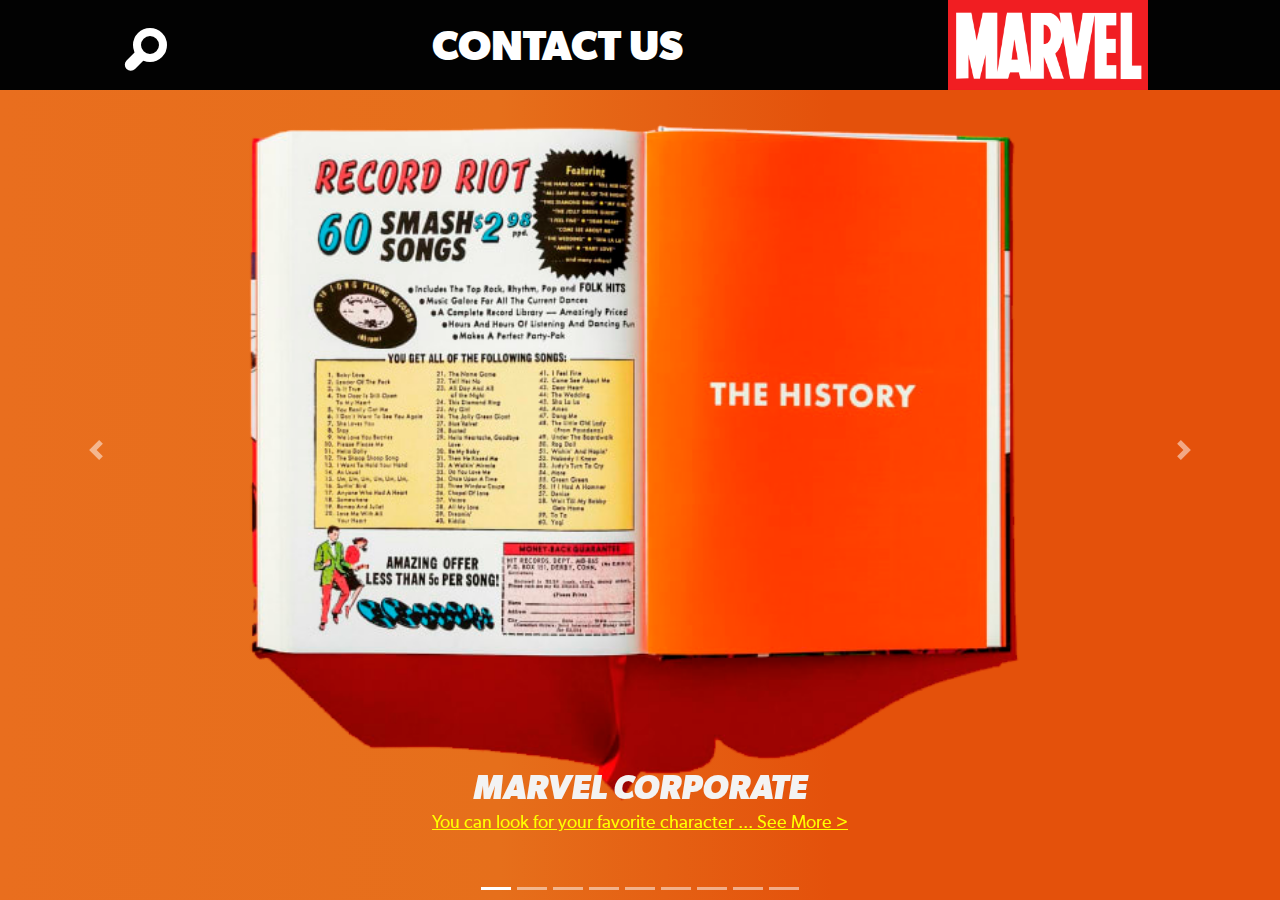
<file: index.html>
<!DOCTYPE html>
<html lang="en">
  <head>
    <meta charset="UTF-8" />
    <meta http-equiv="X-UA-Compatible" content="IE=edge" />
    <meta name="viewport" content="width=device-width, initial-scale=1.0" />
    <title>Document</title>
    <link
      rel="stylesheet"
      href="https://cdn.jsdelivr.net/npm/bootstrap@4.0.0/dist/css/bootstrap.min.css"
      integrity="sha384-Gn5384xqQ1aoWXA+058RXPxPg6fy4IWvTNh0E263XmFcJlSAwiGgFAW/dAiS6JXm"
      crossorigin="anonymous"
    />
    <link rel="stylesheet" href="./css/style.css" />
  </head>
  <body>
    <header>
      <div class="content-header">
        <a href="search.html"><div class="icone lupa"></div></a>
        <a href="contactUs.html"><h2>Contact us</h2></a>
        <img src="./img/marvel-logo.png" alt="" />
      </div>
    </header>
    <div
      id="carouselExampleIndicators"
      class="carousel slide"
      data-ride="carousel"
    >
      <ol class="carousel-indicators">
        <li
          data-target="#carouselExampleIndicators"
          data-slide-to="0"
          class="active"
        ></li>
        <li data-target="#carouselExampleIndicators" data-slide-to="1"></li>
        <li data-target="#carouselExampleIndicators" data-slide-to="2"></li>
        <li data-target="#carouselExampleIndicators" data-slide-to="3"></li>
        <li data-target="#carouselExampleIndicators" data-slide-to="4"></li>
        <li data-target="#carouselExampleIndicators" data-slide-to="5"></li>
        <li data-target="#carouselExampleIndicators" data-slide-to="6"></li>
        <li data-target="#carouselExampleIndicators" data-slide-to="7"></li>
        <li data-target="#carouselExampleIndicators" data-slide-to="8"></li>
      </ol>
      <div class="carousel-inner">
        <div class="carousel-item active">
          <a href="search.html"
            ><img
              class="d-block w-100"
              src="./img/history/png/slide1.png"
              alt="First slide"
          /></a>
        </div>
        <div class="carousel-item">
          <a href="search.html"
            ><img
              class="d-block w-100"
              src="./img/history/png/slide2.png"
              alt="Second slide"
          /></a>
        </div>
        <div class="carousel-item">
          <a href="search.html"
            ><img
              class="d-block w-100"
              src="./img/history/png/slide3.png"
              alt="Third slide"
          /></a>
        </div>
        <div class="carousel-item">
          <a href="search.html"
            ><img
              class="d-block w-100"
              src="./img/history/png/slide4.png"
              alt="Third slide"
          /></a>
        </div>
        <div class="carousel-item">
          <a href="search.html"
            ><img
              class="d-block w-100"
              src="./img/history/png/slide5.png"
              alt="Third slide"
          /></a>
        </div>
        <div class="carousel-item">
          <a href="search.html"
            ><img
              class="d-block w-100"
              src="./img/history/png/slide6.png"
              alt="Third slide"
          /></a>
        </div>
        <div class="carousel-item">
          <a href="search.html"
            ><img
              class="d-block w-100"
              src="./img/history/png/slide7.png"
              alt="Third slide"
          /></a>
        </div>
        <div class="carousel-item">
          <a href="search.html"
            ><img
              class="d-block w-100"
              src="./img/history/png/slide8.png"
              alt="Third slide"
          /></a>
        </div>
        <div class="carousel-item">
          <a href="search.html"
            ><img
              class="d-block w-100"
              src="./img/history/png/slide9.png"
              alt="Third slide"
          /></a>
        </div>
      </div>
      <div class="carousel-caption d-none d-md-block">
        <h5>MARVEL CORPORATE</h5>
        <a href="search.html"
          >You can look for your favorite character ... See More ></a
        >
      </div>
      <a
        class="carousel-control-prev"
        href="#carouselExampleIndicators"
        role="button"
        data-slide="prev"
      >
        <span class="carousel-control-prev-icon" aria-hidden="true"></span>
        <span class="sr-only">Previous</span>
      </a>
      <a
        class="carousel-control-next"
        href="#carouselExampleIndicators"
        role="button"
        data-slide="next"
      >
        <span class="carousel-control-next-icon" aria-hidden="true"></span>
        <span class="sr-only">Next</span>
      </a>
    </div>
    <script
      src="https://code.jquery.com/jquery-3.2.1.slim.min.js"
      integrity="sha384-KJ3o2DKtIkvYIK3UENzmM7KCkRr/rE9/Qpg6aAZGJwFDMVNA/GpGFF93hXpG5KkN"
      crossorigin="anonymous"
    ></script>
    <script
      src="https://cdn.jsdelivr.net/npm/popper.js@1.12.9/dist/umd/popper.min.js"
      integrity="sha384-ApNbgh9B+Y1QKtv3Rn7W3mgPxhU9K/ScQsAP7hUibX39j7fakFPskvXusvfa0b4Q"
      crossorigin="anonymous"
    ></script>
    <script
      src="https://cdn.jsdelivr.net/npm/bootstrap@4.0.0/dist/js/bootstrap.min.js"
      integrity="sha384-JZR6Spejh4U02d8jOt6vLEHfe/JQGiRRSQQxSfFWpi1MquVdAyjUar5+76PVCmYl"
      crossorigin="anonymous"
    ></script>
  </body>
</html>
</file>
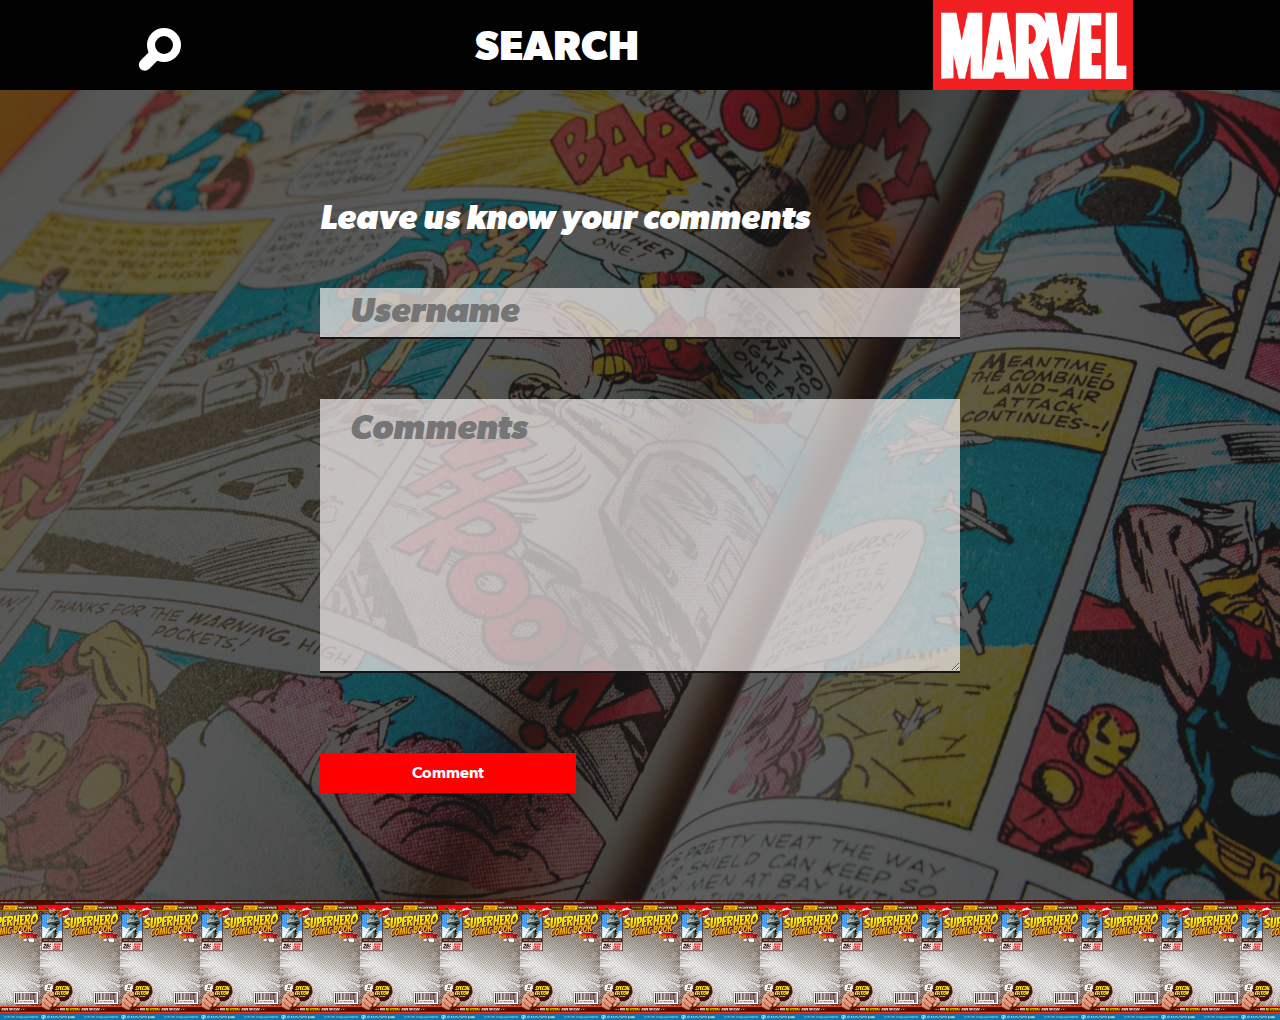
<file: contactUs.html>
<!DOCTYPE html>
<html lang="en">
  <head>
    <meta charset="UTF-8" />
    <meta http-equiv="X-UA-Compatible" content="IE=edge" />
    <meta name="viewport" content="width=device-width, initial-scale=1.0" />
    <title>Document</title>
    <link
      rel="stylesheet"
      href="https://cdn.jsdelivr.net/npm/bootstrap@4.0.0/dist/css/bootstrap.min.css"
      integrity="sha384-Gn5384xqQ1aoWXA+058RXPxPg6fy4IWvTNh0E263XmFcJlSAwiGgFAW/dAiS6JXm"
      crossorigin="anonymous"
    />
    <link rel="stylesheet" href="./css/style.css" />
  </head>
  <body class="form">
    <header>
      <div class="content-header">
        <a href="search.html"><div class="icone lupa"></div></a>
        <a href="search.html"><h2>search</h2></a>
        <a href="index.html"><img src="./img/marvel-logo.png" alt="" /></a>
      </div>
    </header>
    <section class="contact-us">
      <form action="" id="formComments">
        <h1>Leave us know your comments</h1>
        <input
          type="text"
          name="usename"
          id="user"
          placeholder="Username"
          required
        />
        <textarea
          name=""
          id="comment"
          cols="30"
          rows="5"
          placeholder="Comments"
          required
        ></textarea>
        <button type="submit">Comment</button>
      </form>
    </section>
    <section class="comments">
      <div class="content-comments">
        <!-- results comments -->
      </div>
    </section>
    <script
      src="https://code.jquery.com/jquery-3.2.1.slim.min.js"
      integrity="sha384-KJ3o2DKtIkvYIK3UENzmM7KCkRr/rE9/Qpg6aAZGJwFDMVNA/GpGFF93hXpG5KkN"
      crossorigin="anonymous"
    ></script>
    <script
      src="https://cdn.jsdelivr.net/npm/popper.js@1.12.9/dist/umd/popper.min.js"
      integrity="sha384-ApNbgh9B+Y1QKtv3Rn7W3mgPxhU9K/ScQsAP7hUibX39j7fakFPskvXusvfa0b4Q"
      crossorigin="anonymous"
    ></script>
    <script
      src="https://cdn.jsdelivr.net/npm/bootstrap@4.0.0/dist/js/bootstrap.min.js"
      integrity="sha384-JZR6Spejh4U02d8jOt6vLEHfe/JQGiRRSQQxSfFWpi1MquVdAyjUar5+76PVCmYl"
      crossorigin="anonymous"
    ></script>
    <script type="module" src="./js/comments.js"></script>
  </body>
</html>
</file>
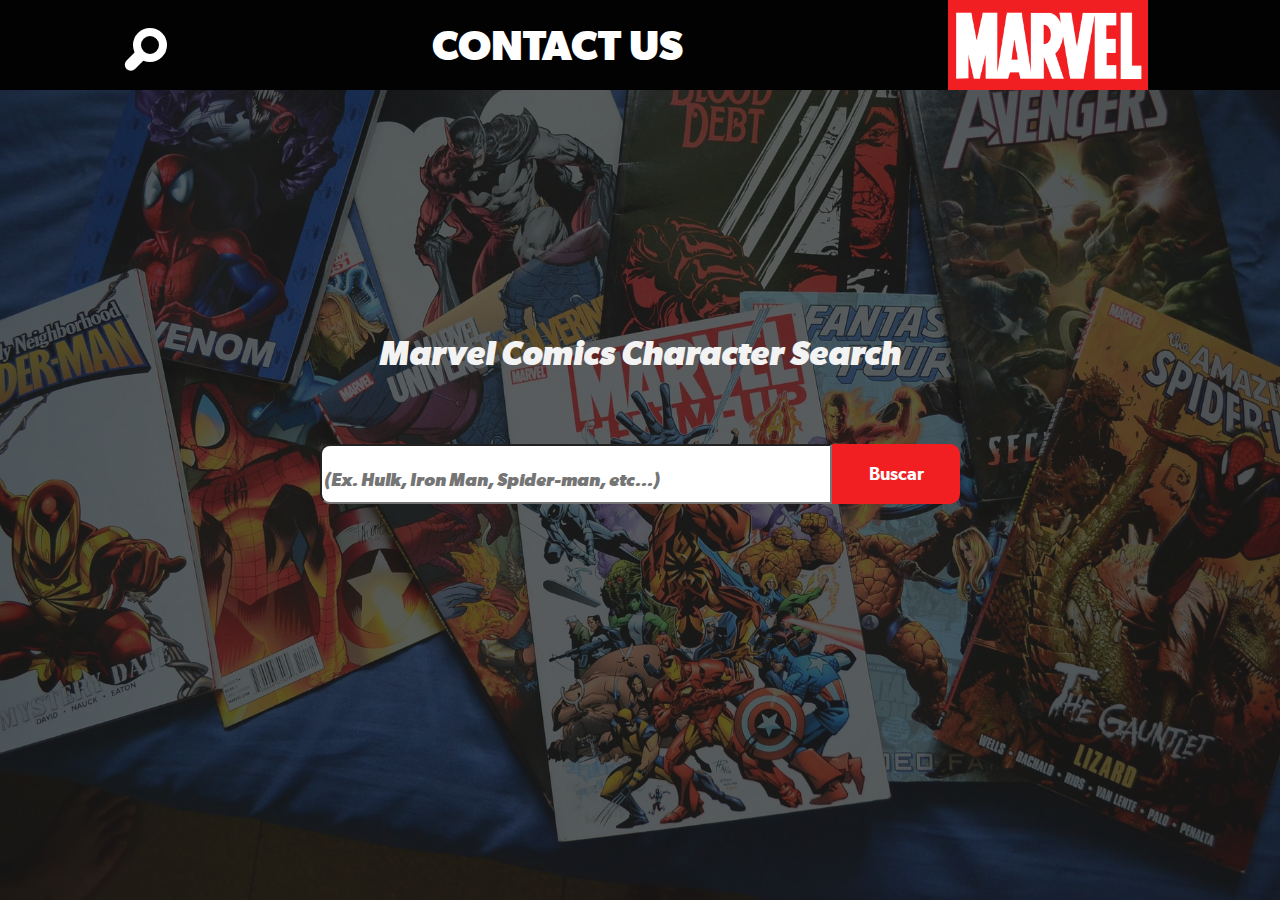
<file: search.html>
<!DOCTYPE html>
<html lang="en">
  <head>
    <meta charset="UTF-8" />
    <meta http-equiv="X-UA-Compatible" content="IE=edge" />
    <meta name="viewport" content="width=device-width, initial-scale=1.0" />
    <title>Document</title>
    <link
      rel="stylesheet"
      href="https://cdn.jsdelivr.net/npm/bootstrap@4.0.0/dist/css/bootstrap.min.css"
      integrity="sha384-Gn5384xqQ1aoWXA+058RXPxPg6fy4IWvTNh0E263XmFcJlSAwiGgFAW/dAiS6JXm"
      crossorigin="anonymous"
    />
    <link rel="stylesheet" href="./css/style.css" />
  </head>
  <body>
    <header>
      <div class="content-header">
        <a href="#search"><div class="icone lupa"></div></a>
        <a href="contactUs.html"><h2>Contact us</h2></a>
        <a href="index.html"><img src="./img/marvel-logo.png" alt="" /></a>
      </div>
    </header>
    <section class="search-section" id="search">
      <h1>Marvel Comics Character Search</h1>
      <form action="" class="search-form" id="heroForm">
        <input
          type="text"
          name="hero"
          id="hero"
          placeholder="(Ex. Hulk, Iron Man, Spider-man, etc...)"
        />
        <button type="submit">Buscar</button>
      </form>
      <div class="error">Ups!!..character not found, try again</div>
    </section>
    <main>
      <!-- results characters -->
    <script
      src="https://code.jquery.com/jquery-3.2.1.slim.min.js"
      integrity="sha384-KJ3o2DKtIkvYIK3UENzmM7KCkRr/rE9/Qpg6aAZGJwFDMVNA/GpGFF93hXpG5KkN"
      crossorigin="anonymous"
    ></script>
    <script
      src="https://cdn.jsdelivr.net/npm/popper.js@1.12.9/dist/umd/popper.min.js"
      integrity="sha384-ApNbgh9B+Y1QKtv3Rn7W3mgPxhU9K/ScQsAP7hUibX39j7fakFPskvXusvfa0b4Q"
      crossorigin="anonymous"
    ></script>
    <script
      src="https://cdn.jsdelivr.net/npm/bootstrap@4.0.0/dist/js/bootstrap.min.js"
      integrity="sha384-JZR6Spejh4U02d8jOt6vLEHfe/JQGiRRSQQxSfFWpi1MquVdAyjUar5+76PVCmYl"
      crossorigin="anonymous"
    ></script>
    <script type="module" src="../js/master.js"></script>
  </body>
</html>
</file>
<file: css/style.css>
@-webkit-viewport{width:device-width}@-moz-viewport{width:device-width}@-ms-viewport{width:device-width}@-o-viewport{width:device-width}@viewport{width:device-width}html,body,div,span,object,iframe,h1,h2,h3,h4,h5,h6,p,blockquote,pre,abbr,address,cite,code,del,dfn,em,img,ins,kbd,q,samp,small,strong,sub,sup,var,b,i,dl,dt,dd,ol,ul,li,fieldset,form,label,legend,table,caption,tbody,tfoot,thead,tr,th,td,article,aside,figure,footer,header,hgroup,menu,nav,section,time,mark,audio,video{margin:0;padding:0;border:0;outline:0;vertical-align:baseline;background:rgba(0,0,0,0);color:#1d1d1d}*,*::before,*::after{-webkit-box-sizing:border-box;-moz-box-sizing:border-box;-ms-box-sizing:border-box;-o-box-sizing:border-box;box-sizing:border-box}article,aside,details,figcaption,figure,footer,header,hgroup,main,nav,section,summary,audio,canvas,video{display:block}audio:not([controls]){display:none;height:0}[hidden],template{display:none}html{font-family:sans-serif;-ms-text-size-adjust:100%;-webkit-text-size-adjust:100%;-webkit-tap-highlight-color:rgba(0,0,0,0);height:100%}body{-webkit-overflow-scrolling:touch;position:relative}a{color:inherit;text-decoration:none}a:active,a:hover,a:focus{outline:0;color:inherit}h1,.h1,h2,.h2,h3,.h3,h4,.h4,h5,.h5,h6,.h6{margin:0;font-size:100%;font-weight:normal;text-rendering:optimizelegibility}h1 a,.h1 a,h2 a,.h2 a,h3 a,.h3 a,h4 a,.h4 a,h5 a,.h5 a,h6 a,.h6 a{text-decoration:none}dl,dd,menu,ol,ul{list-style:none;list-style-image:none}img{display:block;max-width:100%;height:auto;-ms-interpolation-mode:bicubic}svg:not(:root){overflow:hidden}fieldset{border:1px solid silver;margin:0 2px;padding:.35em .625em .75em}button,input,select,textarea{font-family:inherit;font-size:100%}button,input{line-height:normal}button,select{text-transform:none}button,html input[type=button],input[type=reset],input[type=submit]{-webkit-appearance:none;-moz-appearance:none;appearance:none;border:none;cursor:pointer;box-shadow:none}button[disabled],html input[disabled]{cursor:default}input[type=search]::-webkit-search-cancel-button,input[type=search]::-webkit-search-decoration,input[type=search]{-webkit-appearance:none;-moz-appearance:none;appearance:none}button::-moz-focus-inner,input::-moz-focus-inner{border:0;padding:0}textarea{overflow:auto;vertical-align:middle}@font-face{font-family:"gibsonbold";src:url("../fonts/canada_type_-_gibson-bold-webfont.eot?#iefix") format("embedded-opentype"),url("../fonts/canada_type_-_gibson-bold-webfont.eot") format("embedded-opentype"),url("../fonts/canada_type_-_gibson-bold-webfont.ttf") format("truetype"),url("../fonts/canada_type_-_gibson-bold-webfont.svg#gibsonbold") format("svg");font-weight:normal;font-style:normal}@font-face{font-family:"gibsonbold";src:url("../fonts/canada_type_-_gibson-bold-webfont.eot?#iefix") format("embedded-opentype"),url("../fonts/canada_type_-_gibson-bold-webfont.eot") format("embedded-opentype"),url("../fonts/canada_type_-_gibson-bold-webfont.ttf") format("truetype"),url("../fonts/canada_type_-_gibson-bold-webfont.svg#gibsonbold") format("svg");font-weight:normal;font-style:normal}@font-face{font-family:"gibsonbold_italic";src:url("../fonts/canada_type_-_gibson-bolditalic-webfont.eot?#iefix") format("embedded-opentype"),url("../fonts/canada_type_-_gibson-bolditalic-webfont.eot") format("embedded-opentype"),url("../fonts/canada_type_-_gibson-bolditalic-webfont.ttf") format("truetype"),url("../fonts/canada_type_-_gibson-bolditalic-webfont.svg#gibsonbold_italic") format("svg");font-weight:normal;font-style:normal}@font-face{font-family:"gibsonitalic";src:url("../fonts/canada_type_-_gibson-italic-webfont.eot?#iefix") format("embedded-opentype"),url("../fonts/canada_type_-_gibson-italic-webfont.eot") format("embedded-opentype"),url("../fonts/canada_type_-_gibson-italic-webfont.ttf") format("truetype"),url("../fonts/canada_type_-_gibson-italic-webfont.svg#gibsonitalic") format("svg");font-weight:normal;font-style:normal}@font-face{font-family:"gibsonlight";src:url("../fonts/canada_type_-_gibson-light-webfont.eot?#iefix") format("embedded-opentype"),url("../fonts/canada_type_-_gibson-light-webfont.eot") format("embedded-opentype"),url("../fonts/canada_type_-_gibson-light-webfont.ttf") format("truetype"),url("../fonts/canada_type_-_gibson-light-webfont.svg#gibsonlight") format("svg");font-weight:normal;font-style:normal}@font-face{font-family:"gibsonlight_italic";src:url("../fonts/canada_type_-_gibson-lightit-webfont.eot?#iefix") format("embedded-opentype"),url("../fonts/canada_type_-_gibson-lightit-webfont.eot") format("embedded-opentype"),url("../fonts/canada_type_-_gibson-lightit-webfont.ttf") format("truetype"),url("../fonts/canada_type_-_gibson-lightit-webfont.svg#gibsonlight_italic") format("svg");font-weight:normal;font-style:normal}@font-face{font-family:"gibsonregular";src:url("../fonts/canada_type_-_gibson-regular-webfont.eot?#iefix") format("embedded-opentype"),url("../fonts/canada_type_-_gibson-regular-webfont.eot") format("embedded-opentype"),url("../fonts/canada_type_-_gibson-regular-webfont.ttf") format("truetype"),url("../fonts/canada_type_-_gibson-regular-webfont.svg#gibsonregular") format("svg");font-weight:normal;font-style:normal}@font-face{font-family:"gibsonsemibold";src:url("../fonts/canada_type_-_gibson-semibold-webfont.eot?#iefix") format("embedded-opentype"),url("../fonts/canada_type_-_gibson-semibold-webfont.eot") format("embedded-opentype"),url("../fonts/canada_type_-_gibson-semibold-webfont.ttf") format("truetype"),url("../fonts/canada_type_-_gibson-semibold-webfont.svg#gibsonsemibold") format("svg");font-weight:normal;font-style:normal}@font-face{font-family:"gibsonsemibold_italic";src:url("../fonts/canada_type_-_gibson-semiboldit-webfont.eot?#iefix") format("embedded-opentype"),url("../fonts/canada_type_-_gibson-semiboldit-webfont.eot") format("embedded-opentype"),url("../fonts/canada_type_-_gibson-semiboldit-webfont.ttf") format("truetype"),url("../fonts/canada_type_-_gibson-semiboldit-webfont.svg#gibsonsemibold_italic") format("svg");font-weight:normal;font-style:normal}html{scroll-behavior:smooth;height:inherit}body{background-color:rgba(29,29,29,.7)}header{width:100%;position:fixed;z-index:3;background-color:#020202}header .content-header{max-width:1440px;width:100%;display:flex;justify-content:space-around;align-items:center;margin:0 auto}header .content-header .icone.lupa{width:34px;height:34px;border:8px solid #fff;border-radius:50%;position:relative}header .content-header .icone.lupa:after{position:absolute;width:64%;height:24px;background-color:#fff;display:block;content:"";top:0px;left:-30px;transform:rotate(45deg);transform-origin:0px 40px;border-radius:20px}header .content-header h2{color:#fff;font-family:"gibsonbold";font-size:42px;text-transform:uppercase}header .content-header img{width:200px}.search-section{background-image:url("../img/comics.jpg");height:100vh;text-align:center;display:flex;justify-content:center;background-size:cover;flex-direction:column}.search-section::before{content:"";position:absolute;top:90px;right:0px;height:calc(100vh - 90px);left:0px;background-color:rgba(29,29,29,.7)}.search-section h1{z-index:1;color:#f3f3f3;font-family:"gibsonbold_italic";font-size:34px;margin:20px 0}.search-section .search-form{display:flex;align-items:center;justify-content:center;max-width:100vw;z-index:1}.search-section .search-form input{width:40vw;height:60px;border-radius:10px 0 0 10px;font-size:35px;font-family:"gibsonbold_italic"}.search-section .search-form input::placeholder{font-size:18px}.search-section .search-form button{width:10vw;height:60px;background-color:#f11e22;color:#fff;font-size:18px;border-radius:0 10px 10px 0}.search-section .error{color:red;font-family:"gibsonbold_italic";font-size:22px;margin:20px 0;opacity:0;z-index:3;text-shadow:2px 2px #000;margin:0}main section.character-hero{max-width:1440px;margin:0 auto;padding:20px}main section.character-hero h2{color:#f3f3f3;font-family:"gibsonbold_italic";font-size:34px;margin:20px 0}main section.character-hero .hero-top{display:flex;background-color:#fff}main section.character-hero .hero-top .header-hero{flex:1}main section.character-hero .hero-top .header-hero img{width:100%;max-height:40vh;object-fit:cover}main section.character-hero .hero-top .description{padding:15px;display:flex;flex:2;vertical-align:center;flex-direction:column;justify-content:space-between}main section.character-hero .hero-top .description .title{color:#1d1d1d;font-family:"gibsonbold_italic";font-size:27px;margin:20px 0}main section.character-hero .hero-top .description p{font-family:"gibsonregular";font-size:18px;color:#1d1d1d}main section.comic-hero{max-width:1440px;margin:0 auto;padding:20px}main section.comic-hero h2{color:#f3f3f3;font-family:"gibsonbold_italic";font-size:34px;margin:20px 0}main section.comic-hero .content-comics{display:flex;justify-content:center;flex-flow:wrap;flex-direction:row;gap:2%}main section.comic-hero .content-comics .card{width:32%}main section.comic-hero .content-comics .card img:hover{transform:rotate(10deg) scale(1.1);transition:transform 1s}main section.comic-hero .content-comics .card .card-body .card-title{color:#1d1d1d;font-family:"gibsonbold_italic";font-size:27px;margin:20px 0}main section.comic-hero .content-comics .card .card-body p{font-family:"gibsonregular";font-size:18px;color:#1d1d1d}#carouselExampleIndicators{height:100vh;background:#e96e1e;background:linear-gradient(90deg, rgb(233, 110, 30) 0%, rgb(230, 111, 27) 39%, rgb(228, 81, 11) 65%)}#carouselExampleIndicators .carousel-item img{height:calc(100vh - 90px);object-fit:contain}#carouselExampleIndicators .carousel-caption{bottom:45px}#carouselExampleIndicators .carousel-caption h5{color:#f3f3f3;font-family:"gibsonbold_italic";font-size:34px;margin:20px 0;margin:0}#carouselExampleIndicators .carousel-caption a{font-family:"gibsonregular";font-size:18px;color:#1d1d1d;text-decoration:underline;color:#ff0}body.form{background-image:url("../img/history/png/slide4.png");background-repeat:no-repeat;background-color:#fff;background-position:top center;background-size:100% 100%}body.form::before{content:"";position:absolute;top:90px;right:0px;height:calc(100vh - 90px);left:0px;background-color:rgba(29,29,29,.7)}.contact-us{display:flex;justify-content:center;flex-direction:column;padding-top:120px;margin:0 auto;z-index:1;position:relative;height:100vh}.contact-us form{width:50vw;margin:0 auto}.contact-us form h1{color:#fff;font-family:"gibsonbold_italic";font-size:34px;margin:20px 0}#formComments input,#formComments textarea{margin:30px 0;border:0;border-bottom:2px solid #151515;padding-bottom:.4375rem;padding-left:1.875rem;border-radius:0;background-color:rgba(253,248,248,.6705882353);width:50vw;font-size:35px;font-family:"gibsonbold_italic"}button{margin:50px 0;max-width:750px;width:40%;height:40px;color:#fff;background-color:red;font-family:"gibsonsemibold"}.comments{background-image:url("../img/history/png/search-background.jpg");background-position:top center;background-size:contain}.comments .content-comments{padding:60px 0}.comments .content-comments .card{max-width:600px;margin:14px auto;text-transform:capitalize;border:6px solid #000;border-radius:51px 0}.comments .content-comments .card .card-header{display:flex;justify-content:space-between;font-family:"gibsonbold_italic"}.comments .content-comments .card .content-body{background-color:rgba(0,0,0,.03);display:flex;font-family:"gibsonlight_italic"}.comments .content-comments .card .content-body input{height:40px;border:none;border-bottom:1px solid #a9a9a9;width:100%;text-transform:capitalize}.comments .content-comments .card .content-body button{margin:0;color:#fff}.comments .content-comments .card .content-body button.edit{background:linear-gradient(20deg, rgb(250, 138, 13) 42%, rgb(237, 55, 43) 72%, rgb(252, 4, 12) 97%)}.comments .content-comments .card .content-body button.delete{width:70px;background:linear-gradient(25deg, rgb(250, 138, 13) 19%, rgb(237, 55, 43) 48%, rgb(252, 4, 12) 97%)}
</file>
